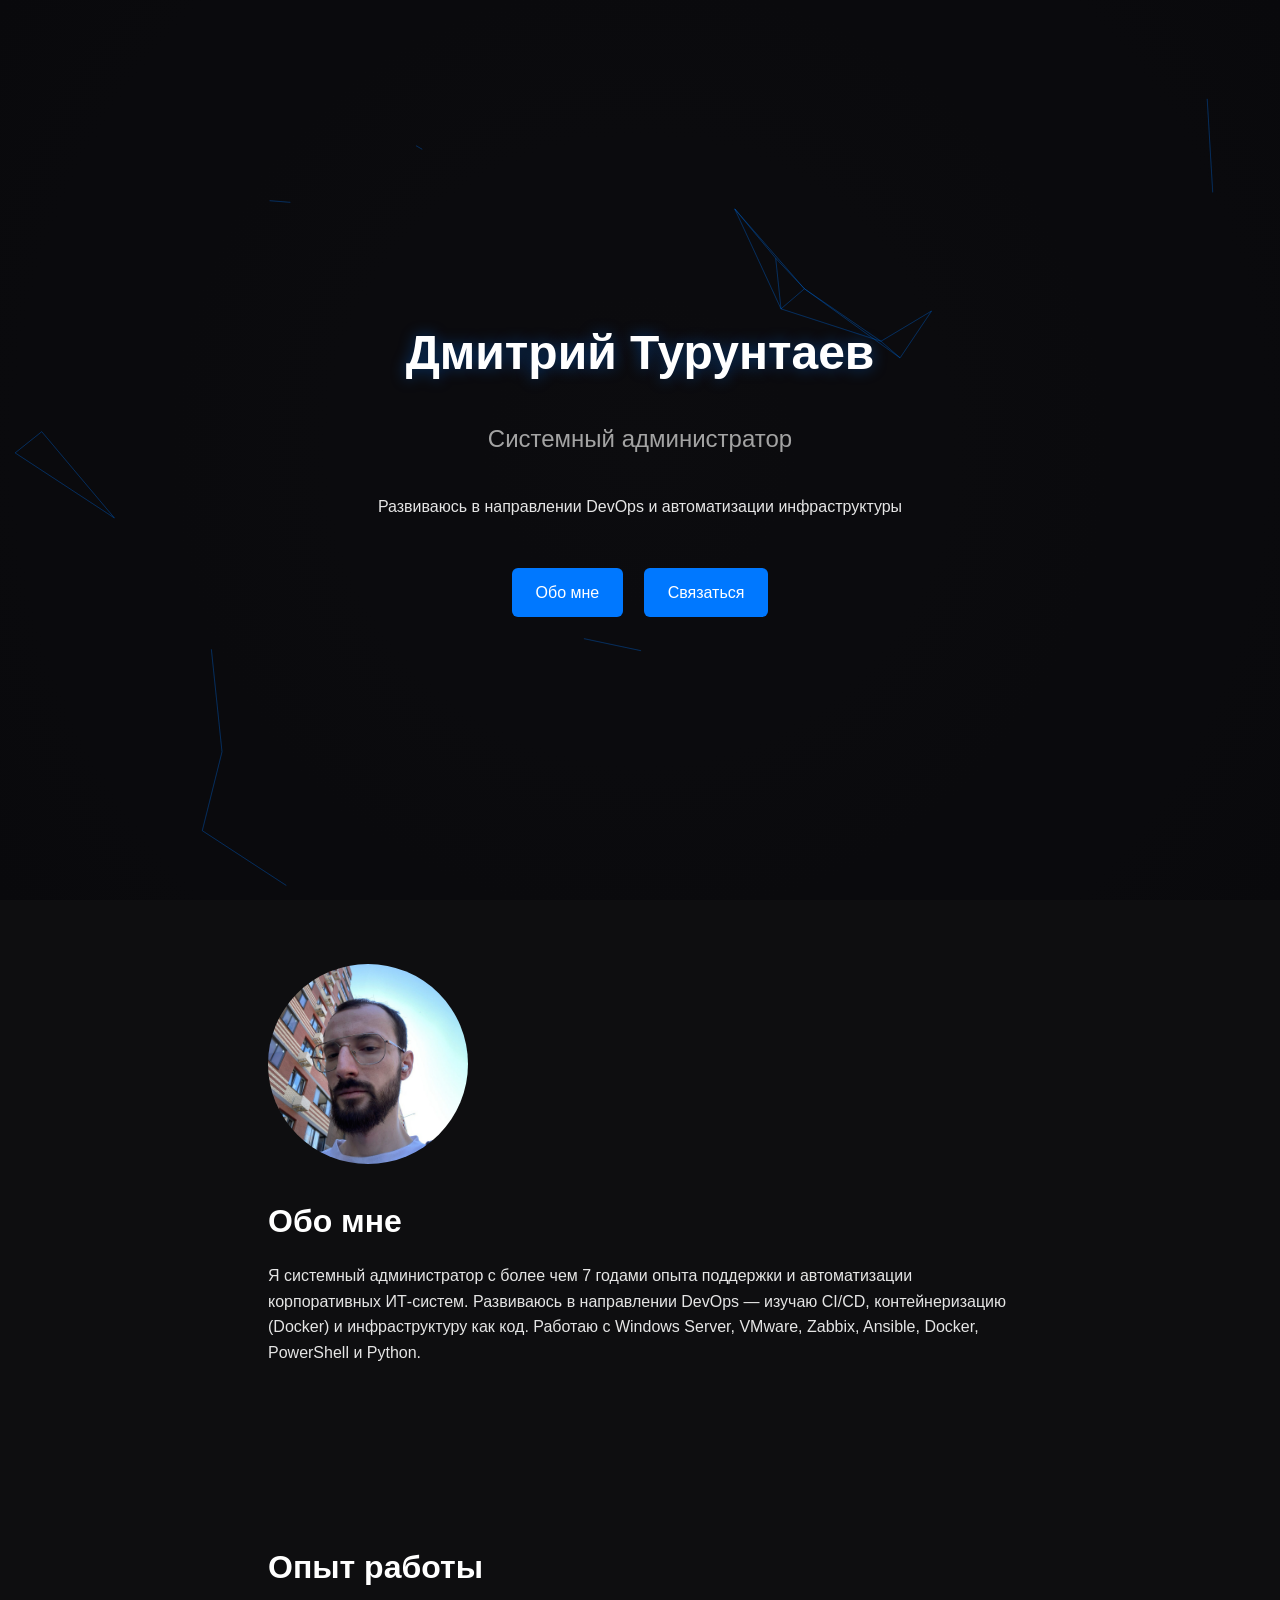
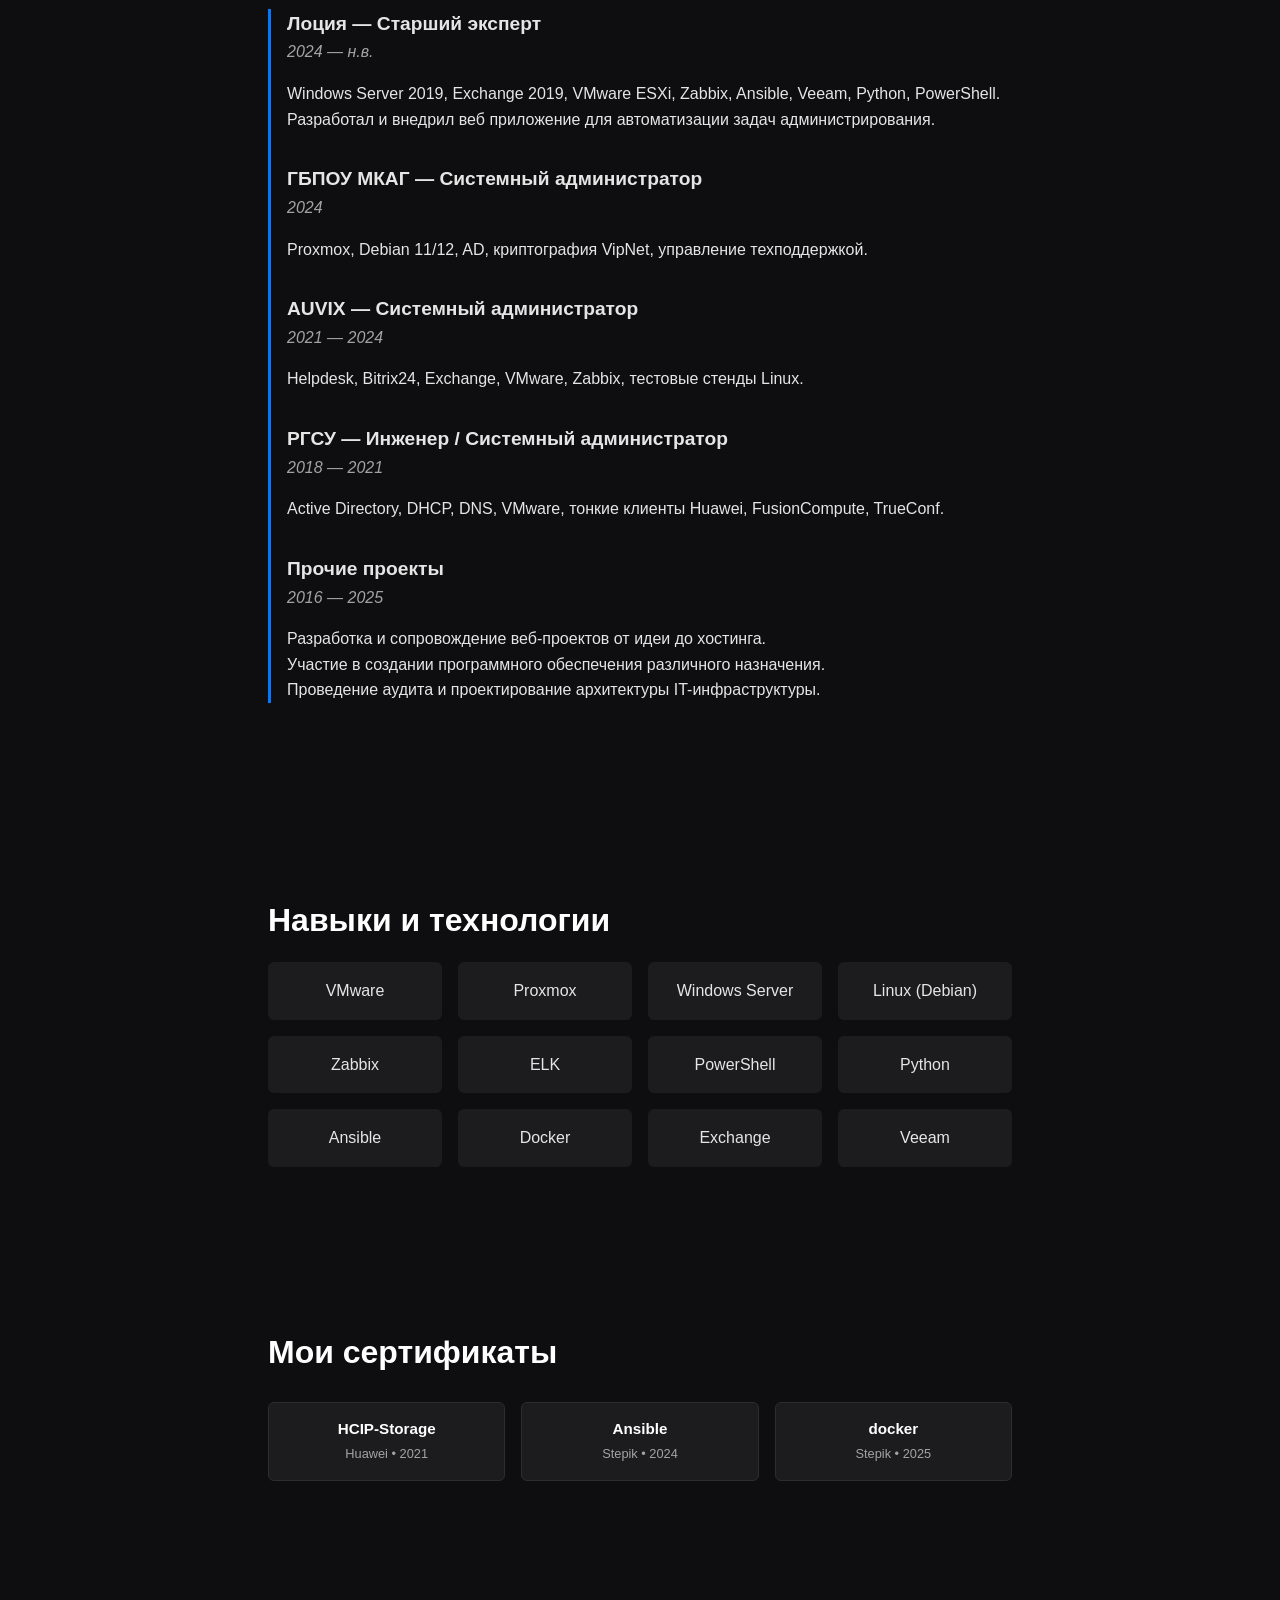
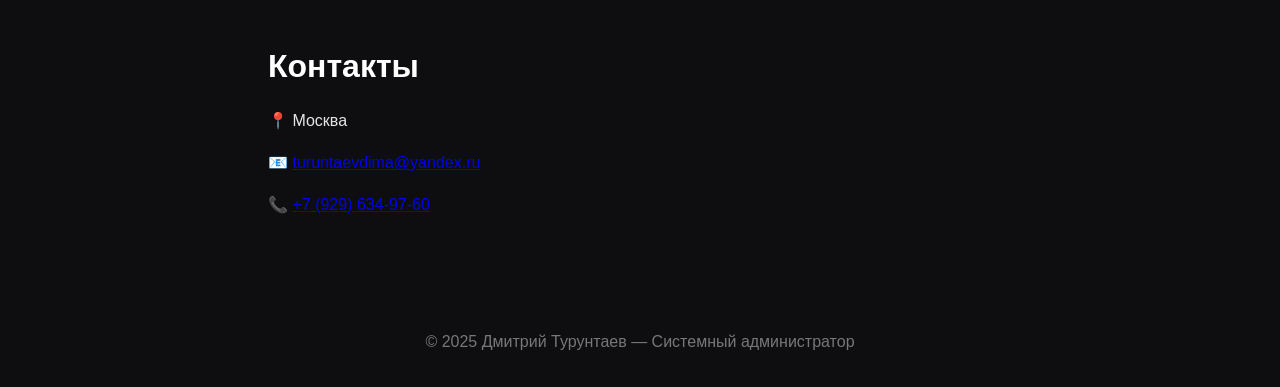
<file: index.html>
<!DOCTYPE html>
<html lang="ru">
<head>
  <meta charset="UTF-8" />
  <meta name="viewport" content="width=device-width, initial-scale=1.0" />
  <title>Дмитрий Турунтаев — Системный администратор</title>
  <link rel="stylesheet" href="css/style.css">
</head>
<body>
  <canvas id="bgCanvas"></canvas>
  
  <header>
    <h1>Дмитрий Турунтаев</h1>
    <h2>Системный администратор</h2>
    <p>Развиваюсь в направлении DevOps и автоматизации инфраструктуры</p>
    <div class="buttons">
      <a href="#about" class="btn">Обо мне</a>
      <a href="#contacts" class="btn">Связаться</a>
    </div>
  </header>

  <section id="about" class="about">
    <div class="photo-placeholder">
      <img src="images/photo.jpg" alt="Дмитрий Турунтаев" onerror="this.style.display='none'">
    </div>
    <h3>Обо мне</h3>
    <p>Я системный администратор с более чем 7 годами опыта поддержки и автоматизации корпоративных ИТ-систем.
    Развиваюсь в направлении DevOps — изучаю CI/CD, контейнеризацию (Docker) и инфраструктуру как код.
    Работаю с Windows Server, VMware, Zabbix, Ansible, Docker, PowerShell и Python.</p>
  </section>

  <section id="experience">
    <h3>Опыт работы</h3>
    <div class="experience">
      <div class="job">
        <h4>Лоция — Старший эксперт</h4>
        <span>2024 — н.в.</span>
        <p>Windows Server 2019, Exchange 2019, VMware ESXi, Zabbix, Ansible, Veeam, Python, PowerShell.
        Разработал и внедрил веб приложение для автоматизации задач администрирования.</p>
      </div>
      <div class="job">
        <h4>ГБПОУ МКАГ — Системный администратор</h4>
        <span>2024</span>
        <p>Proxmox, Debian 11/12, AD, криптография VipNet, управление техподдержкой.</p>
      </div>
      <div class="job">
        <h4>AUVIX — Системный администратор</h4>
        <span>2021 — 2024</span>
        <p>Helpdesk, Bitrix24, Exchange, VMware, Zabbix, тестовые стенды Linux.</p>
      </div>
      <div class="job">
        <h4>РГСУ — Инженер / Системный администратор</h4>
        <span>2018 — 2021</span>
        <p>Active Directory, DHCP, DNS, VMware, тонкие клиенты Huawei, FusionCompute, TrueConf.</p>
      </div>
      <div class="job">
        <h4>Прочие проекты</h4>
        <span>2016 — 2025</span>
        <p>Разработка и сопровождение веб-проектов от идеи до хостинга.<br>
          Участие в создании программного обеспечения различного назначения.<br>
          Проведение аудита и проектирование архитектуры IT-инфраструктуры.</p>
      </div>
      
    </div>
  </section>

  <section id="skills">
    <h3>Навыки и технологии</h3>
    <div class="skills-grid">
      <div class="skill">VMware</div>
      <div class="skill">Proxmox</div>
      <div class="skill">Windows Server</div>
      <div class="skill">Linux (Debian)</div>
      <div class="skill">Zabbix</div>
      <div class="skill">ELK</div>
      <div class="skill">PowerShell</div>
      <div class="skill">Python</div>
      <div class="skill">Ansible</div>
      <div class="skill">Docker</div>
      <div class="skill">Exchange</div>
      <div class="skill">Veeam</div>
    </div>
  </section>

  <section id="certificates">
    <h3>Мои сертификаты</h3>
    <div class="certificates-grid">
      <div class="certificate" onclick="openPdf('images/pdf/huawei.pdf')">
        <p>HCIP-Storage</p>
        <span>Huawei • 2021</span>
      </div>
      <div class="certificate" onclick="openPdf('images/pdf/ansible.pdf')">
        <p>Ansible</p>
        <span>Stepik • 2024</span>
      </div>
      <div class="certificate" onclick="openPdf('images/pdf/docker.pdf')">
        <p>docker</p>
        <span>Stepik • 2025</span>
      </div>
    </div>
  </section>

  <section id="contacts" class="contacts">
    <h3>Контакты</h3>
    <p>📍 Москва</p>
    <p>📧 <a href="mailto:turuntaevdima@yandex.ru">turuntaevdima@yandex.ru</a></p>
    <p>📞 <a href="tel:+79296349760">+7 (929) 634-97-60</a></p>
  </section>

  <footer>© 2025 Дмитрий Турунтаев — Системный администратор</footer>

  <script src="js/main.js"></script>
  <script src="js/animations.js"></script>
  <script src="js/modal.js"></script>
</body>
</html>
</file>
<file: css/style.css>
* { 
  box-sizing: border-box; 
  scroll-behavior: smooth; 
}

body {
  margin: 0;
  font-family: 'Inter', sans-serif;
  background-color: #0e0e10;
  color: #e5e5e5;
  overflow-x: hidden;
  line-height: 1.6;
}

canvas#bgCanvas {
  position: fixed;
  top: 0; 
  left: 0;
  width: 100%; 
  height: 100%;
  z-index: -1;
  background: radial-gradient(circle at center, #0e0e10 0%, #09090b 100%);
}

header {
  display: flex; 
  flex-direction: column;
  align-items: center; 
  justify-content: center;
  height: 100vh; 
  text-align: center; 
  position: relative;
}

header h1 {
  font-size: 3rem; 
  font-weight: 700; 
  margin-bottom: 0.5rem;
  color: #fff; 
  text-shadow: 0 0 15px rgba(0, 120, 255, 0.4);
  animation: fadeInDown 1.5s ease-out;
}

header h2 {
  font-size: 1.5rem; 
  font-weight: 400; 
  color: #a3a3a3;
  animation: fadeInDown 2s ease-out;
}

.buttons { 
  margin-top: 2rem; 
  animation: fadeIn 3s ease-out; 
}

.btn {
  display: inline-block; 
  padding: 0.75rem 1.5rem;
  margin: 0 0.5rem; 
  border-radius: 6px;
  background-color: #0078ff; 
  color: white; 
  text-decoration: none;
  transition: background 0.3s, box-shadow 0.3s;
  border: none;
  cursor: pointer;
}

.btn:hover { 
  background-color: #005fcc; 
  box-shadow: 0 0 12px rgba(0,120,255,0.4); 
}

.btn-download {
  display: inline-block;
  padding: 0.5rem 1rem;
  margin-top: 0.5rem;
  border-radius: 4px;
  background-color: #2d2d30;
  color: #e5e5e5;
  text-decoration: none;
  font-size: 0.9rem;
  transition: background 0.3s;
}

.btn-download:hover {
  background-color: #0078ff;
}

section {
  padding: 4rem 10%; 
  max-width: 1000px; 
  margin: 0 auto;
  opacity: 0; 
  transform: translateY(30px);
  transition: all 0.8s ease-out;
}

section.visible { 
  opacity: 1; 
  transform: translateY(0); 
}

h3 { 
  font-size: 2rem; 
  margin-bottom: 1rem; 
  color: #fff; 
}

.experience { 
  border-left: 3px solid #0078ff; 
  padding-left: 1rem; 
}

.job { 
  margin-bottom: 2rem; 
}

.job h4 { 
  margin: 0; 
  font-size: 1.2rem; 
}

.job span { 
  color: #a3a3a3; 
  font-style: italic;
}

.skills-grid {
  display: grid; 
  grid-template-columns: repeat(auto-fit, minmax(150px, 1fr)); 
  gap: 1rem;
}

.skill {
  background: #1c1c1e; 
  padding: 1rem; 
  border-radius: 6px; 
  text-align: center;
  transition: transform 0.3s, box-shadow 0.3s;
}

.skill:hover { 
  transform: translateY(-4px); 
  box-shadow: 0 0 12px rgba(0,120,255,0.3); 
}

.photo-placeholder {
  width: 200px; 
  height: 200px; 
  border-radius: 50%;
  background: #1f1f22; 
  display: flex; 
  align-items: center;
  justify-content: center; 
  color: #666; 
  margin-bottom: 1rem;
  overflow: hidden;
}

.photo-placeholder img {
  width: 100%;
  height: 100%;
  object-fit: cover;
}

.certificates-grid {
  display: grid;
  grid-template-columns: repeat(auto-fit, minmax(180px, 1fr));
  gap: 1rem;
  margin-top: 1.5rem;
}

.certificate {
  background: #1c1c1e;
  padding: 1rem;
  border-radius: 6px;
  text-align: center;
  transition: transform 0.3s, box-shadow 0.3s;
  cursor: pointer;
  border: 1px solid #2d2d30;
}

.certificate:hover {
  transform: translateY(-4px);
  box-shadow: 0 0 12px rgba(0,120,255,0.3);
}

.certificate img {
  width: 60px;
  height: 60px;
  object-fit: contain;
  border-radius: 4px;
  margin-bottom: 0.8rem;
  border: 1px solid #2d2d30;
}

.certificate p {
  margin: 0;
  font-weight: 600;
  color: #fff;
  font-size: 0.95rem;
  line-height: 1.3;
}

.certificate span {
  color: #a3a3a3;
  font-size: 0.8rem;
  display: block;
  margin-top: 0.3rem;
}

.btn-download {
  display: inline-block;
  padding: 0.3rem 0.7rem;
  margin-top: 0.2rem;
  border-radius: 3px;
  background-color: #2d2d30;
  color: #e5e5e5;
  text-decoration: none;
  font-size: 0.75rem;
  transition: background 0.3s;
}

.btn-download {
  display: inline-block;
  padding: 0.4rem 0.8rem;
  margin-top: 0.3rem;
  border-radius: 4px;
  background-color: #2d2d30;
  color: #e5e5e5;
  text-decoration: none;
  font-size: 0.8rem;
  transition: background 0.3s;
}

.btn-download:hover {
  background-color: #0078ff;
}

footer { 
  text-align: center; 
  padding: 2rem; 
  color: #777; 
}

@keyframes fadeInDown {
  from {
    opacity: 0; 
    transform: translateY(-20px);
  } 
  to {
    opacity: 1; 
    transform: translateY(0);
  }
}

@keyframes fadeIn { 
  from {
    opacity: 0;
  } 
  to {
    opacity: 1;
  } 
}

/* Адаптивность */
@media (max-width: 768px) {
  header h1 {
    font-size: 2rem;
  }
  
  header h2 {
    font-size: 1.2rem;
  }
  
  section {
    padding: 3rem 5%;
  }
  
  .certificates-grid {
    grid-template-columns: 1fr;
  }
  
  .skills-grid {
    grid-template-columns: repeat(auto-fit, minmax(120px, 1fr));
  }
}
</file>
